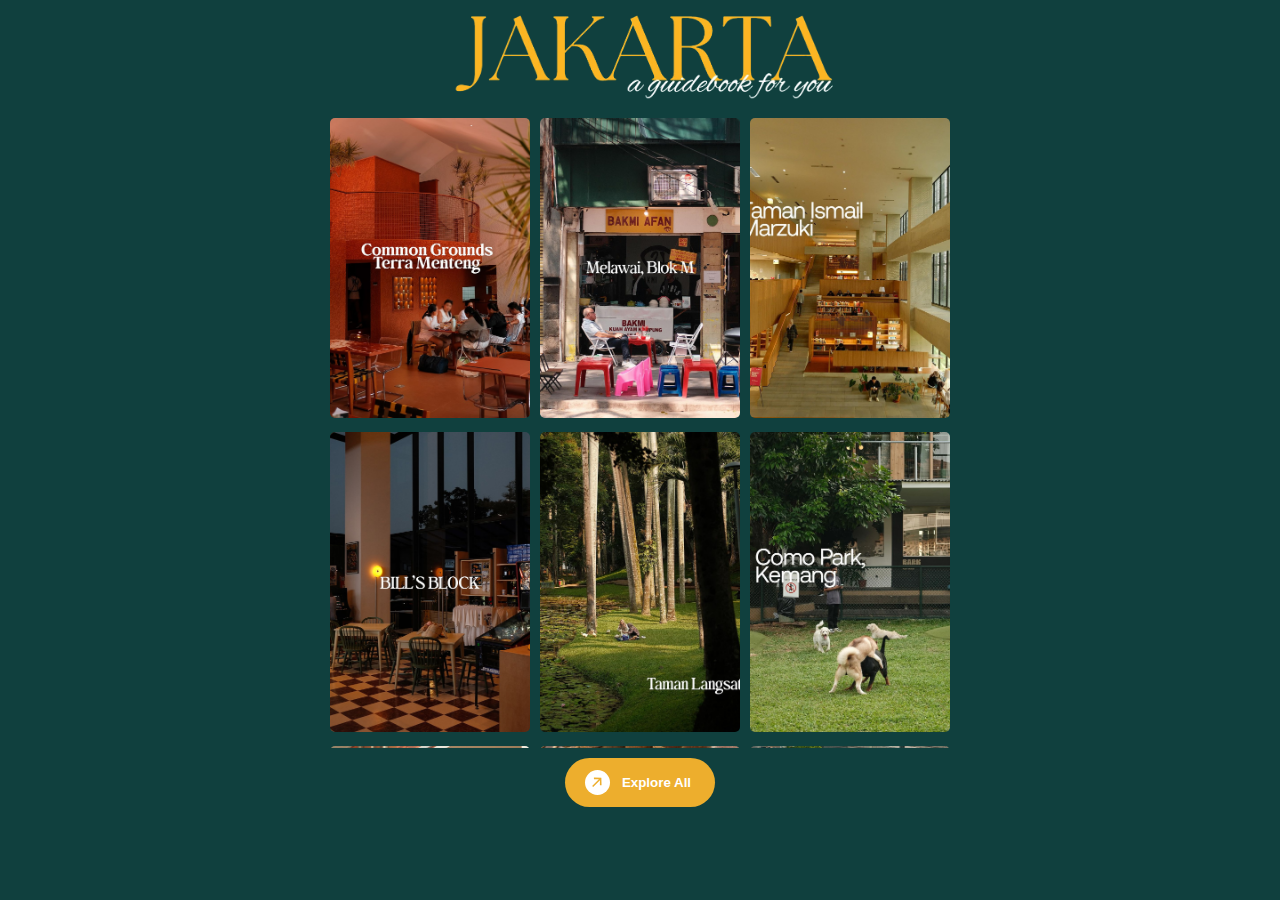
<file: index.html>
<!DOCTYPE html>
<html lang="en">
  <head>
    <meta charset="UTF-8" />
    <meta name="viewport" content="width=device-width, initial-scale=1.0" />
    <title>Document</title>
    <link rel="stylesheet" href="style.css" />
  </head>
  <body>
    <header>
      <img src="img/cb.png" alt="jkt" class="center" />
    </header>

    <div class="container">
      <div class="photo-gallery">
        <div class="column">
          <div class="scroll">
            <div class="photo">
              <img src="img/1.jpg" alt="" />
            </div>
            <div class="photo">
              <img src="img/2.jpg" alt="" />
            </div>
            <div class="photo">
              <img src="img/3.jpg" alt="" />
            </div>
            <div class="photo">
              <img src="img/4.jpg" alt="" />
            </div>
            <div class="photo">
              <img src="img/5.jpg" alt="" />
            </div>
            <div class="photo">
              <img src="img/1.jpg" alt="" />
            </div>
            <div class="photo">
              <img src="img/2.jpg" alt="" />
            </div>
            <div class="photo">
              <img src="img/3.jpg" alt="" />
            </div>
            <div class="photo">
              <img src="img/4.jpg" alt="" />
            </div>
            <div class="photo">
              <img src="img/5.jpg" alt="" />
            </div>
          </div>
        </div>

        <div class="column">
          <div class="scroll scroll-down">
            <div class="photo">
              <img src="img/6.jpg" alt="" />
            </div>
            <div class="photo">
              <img src="img/7.jpg" alt="" />
            </div>
            <div class="photo">
              <img src="img/8.jpg" alt="" />
            </div>
            <div class="photo">
              <img src="img/9.jpg" alt="" />
            </div>
            <div class="photo">
              <img src="img/10.jpg" alt="" />
            </div>
            <div class="photo">
              <img src="img/6.jpg" alt="" />
            </div>
            <div class="photo">
              <img src="img/7.jpg" alt="" />
            </div>
            <div class="photo">
              <img src="img/8.jpg" alt="" />
            </div>
            <div class="photo">
              <img src="img/9.jpg" alt="" />
            </div>
            <div class="photo">
              <img src="img/10.jpg" alt="" />
            </div>
          </div>
        </div>

        <div class="column">
          <div class="scroll">
            <div class="photo">
              <img src="img/11.jpg" alt="" />
            </div>
            <div class="photo">
              <img src="img/12.jpg" alt="" />
            </div>
            <div class="photo">
              <img src="img/13.jpg" alt="" />
            </div>
            <div class="photo">
              <img src="img/14.jpg" alt="" />
            </div>
            <div class="photo">
              <img src="img/15.jpg" alt="" />
            </div>
            <div class="photo">
              <img src="img/11.jpg" alt="" />
            </div>
            <div class="photo">
              <img src="img/12.jpg" alt="" />
            </div>
            <div class="photo">
              <img src="img/13.jpg" alt="" />
            </div>
            <div class="photo">
              <img src="img/14.jpg" alt="" />
            </div>
            <div class="photo">
              <img src="img/15.jpg" alt="" />
            </div>
          </div>
        </div>
      </div>
    </div>

    <div class="button-container">
      <button href="#" class="button" style="--clr: #EDAE2D" onclick="location.href='main.html'">
        <span class="button__icon-wrapper">
          <svg
            viewBox="0 0 14 15"
            fill="none"
            xmlns="http://www.w3.org/2000/svg"
            class="button__icon-svg"
            width="10">
            <path
              d="M13.376 11.552l-.264-10.44-10.44-.24.024 2.28 6.96-.048L.2 12.56l1.488 1.488 9.432-9.432-.048 6.912 2.304.024z"
              fill="currentColor"></path>
          </svg>

          <svg
            viewBox="0 0 14 15"
            fill="none"
            width="10"
            xmlns="http://www.w3.org/2000/svg"
            class="button__icon-svg button__icon-svg--copy">
            <path
              d="M13.376 11.552l-.264-10.44-10.44-.24.024 2.28 6.96-.048L.2 12.56l1.488 1.488 9.432-9.432-.048 6.912 2.304.024z"
              fill="currentColor"></path>
          </svg>
        </span>
        Explore All
      </button>
    </div>
    
  </body>
</html>
</file>
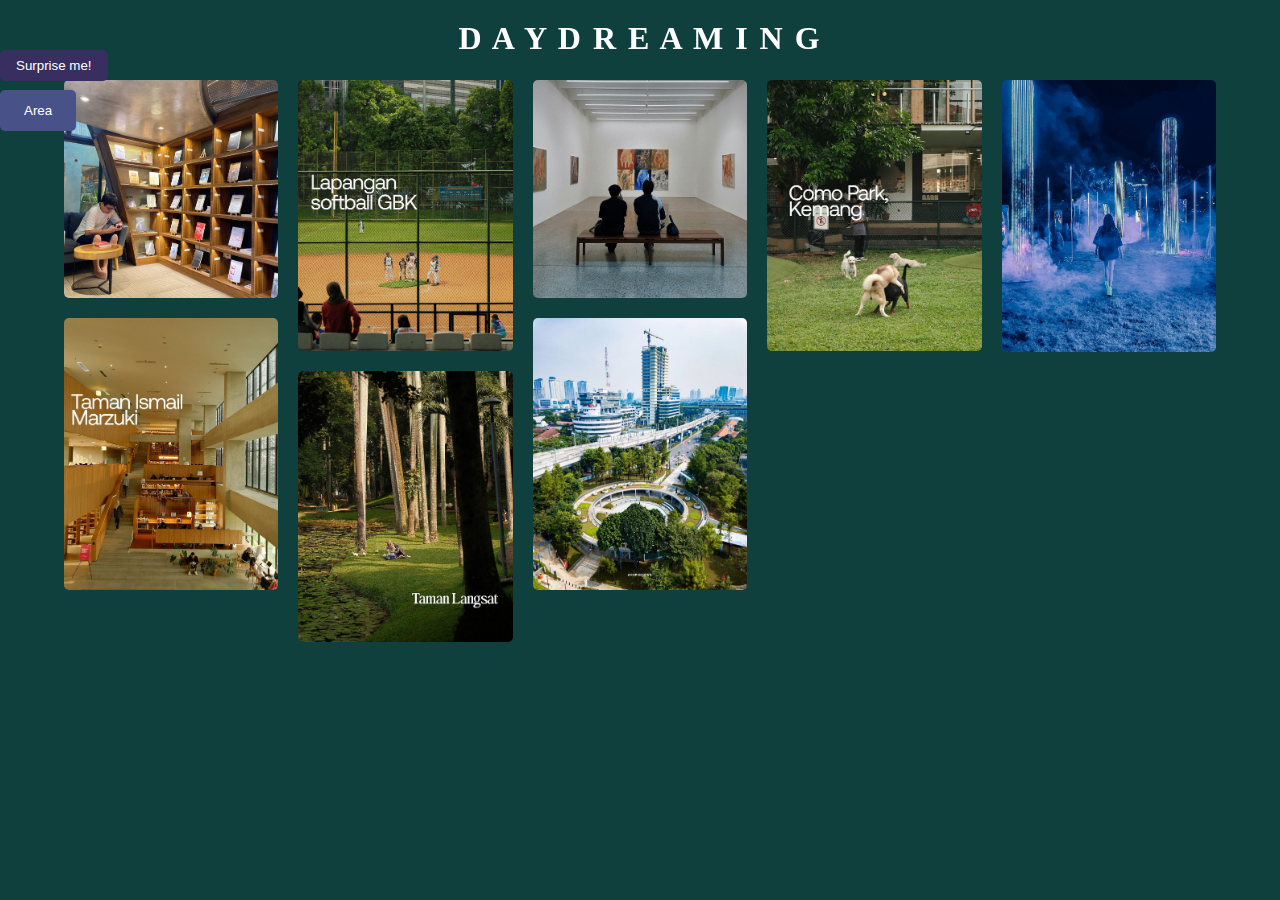
<file: daydream.html>
<!DOCTYPE html>
<html lang="en">
  <head>
    <meta charset="UTF-8" />
    <meta name="viewport" content="width=device-width, initial-scale=1.0" />
    <title>Document</title>
    <link rel="stylesheet" href="content.css" />
    <script src="script.js" defer></script>
  </head>
  <body>
    <header class="header">
      <a href="#" class="logo">d a y d r e a m i n g</a>
    </header>
    
    <!-- popup card -->
    <div>
      <button class="popup-btn">Surprise me!</button>
    </div>
    <div class="popup" id="popup">
      <div class="overlay"></div>
      <div class="popup-content">
        <h2>ARE YOU SURE?</h2>
        <p>because i'm about to take you to this awesome spot with the tastiest food. Are you still down?</p>
        <div class="controls">
          <button class="submit-btn">yeah!</button>
          <button class="close-btn">close</button>
        </div>
      </div>
    </div>

      <!-- dropdown Menu -->
    <div class="dropdown">
      <button class="dropbtn">Area</button>
      <div class="dropdown-content">
        <a href="#" id="all-link">All</a><br>
        <a href="#" data-filter="Jaksel">Jakarta selatan</a>
        <a href="#" data-filter="Jakpus">Jakarta pusat</a>
        <a href="#" data-filter="Jakut">Jakarta utara</a>
        <a href="#" data-filter="Jakbar">Jakarta barat</a>
      </div>
    </div>

    <!-- data -->
    <div class="container">
      <div class="photo-gallery">
        <div class="column">
            <div class="photo">
              <img src="img/bengong/Jakbar/Nama tempat 1/omahlibrary.jpg" alt="" data-category="Jakbar" />
            </div>
            <div class="photo">
              <img src="img/11.jpg" alt="" data-category="Jakpus" />
            </div>   
        </div>

        <div class="column">
          <div class="photo">
            <img src="img/13.jpg" alt="" data-category="Jakpus" />
          </div>
          <div class="photo">
            <img src="img/7.jpg" alt="" data-category="Jaksel"/>
          </div>
        </div>

        <div class="column">
          <div class="photo">
            <img src="img/9.jpg" alt="" data-category="Jaksel"/>
          </div>
          <div class="photo">
            <img src="img/bengong/Jaksel/Tempat 2/Snapinsta.app_307938548_424788266343011_6659639323573292665_n_1080.jpg" alt="" data-category="Jaksel"/>
          </div>
        </div>

        <div class="column">
          <div class="photo">
            <img src="img/12.jpg" alt="" data-category="Jaksel"/>
          </div>
          
        </div>

        <div class="column">
          <div class="photo">
            <img src="img/bengong/Jakut/Tempat 1/Snapinsta.app_467119599_793468542872799_5245977020469789764_n_1080.jpg" alt="" data-category="Jakut"/>
          </div>
        </div>
      </div>
    </div>
    </div>
  </body>
</html>
</file>
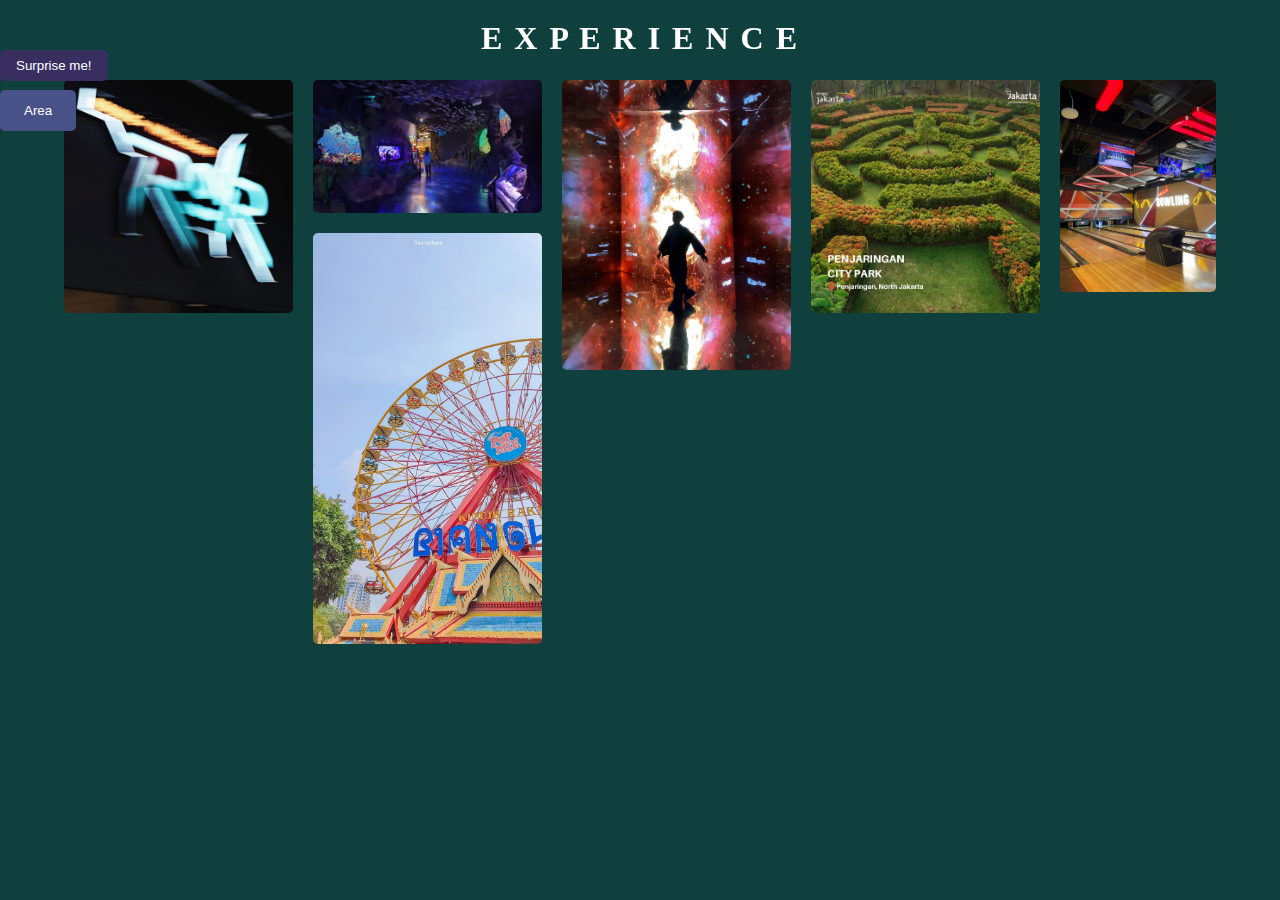
<file: exp.html>
<!DOCTYPE html>
<html lang="en">
  <head>
    <meta charset="UTF-8" />
    <meta name="viewport" content="width=device-width, initial-scale=1.0" />
    <title>Document</title>
    <link rel="stylesheet" href="content.css" />
    <script src="script.js" defer></script>
  </head>
  <body>
    <header class="header">
      <a href="#" class="logo">e x p e r i e n c e</a>
    </header>
    
    <!-- popup card -->
    <div>
      <button class="popup-btn">Surprise me!</button>
    </div>
    <div class="popup" id="popup">
      <div class="overlay"></div>
      <div class="popup-content">
        <h2>ARE YOU SURE?</h2>
        <p>because i'm about to take you to this awesome spot with the tastiest food. Are you still down?</p>
        <div class="controls">
          <button class="submit-btn">yeah!</button>
          <button class="close-btn">close</button>
        </div>
      </div>
    </div>

      <!-- dropdown Menu -->
    <div class="dropdown">
      <button class="dropbtn">Area</button>
      <div class="dropdown-content">
        <a href="#" id="all-link">All</a><br>
        <a href="#" data-filter="Jaksel">Jakarta selatan</a>
        <a href="#" data-filter="Jakpus">Jakarta pusat</a>
        <a href="#" data-filter="Jakut">Jakarta utara</a>
        <a href="#" data-filter="Jakbar">Jakarta barat</a>
      </div>
    </div>

    <!-- data -->
    <div class="container">
      <div class="photo-gallery">
        <div class="column">
            <div class="photo">
              <img src="img/exp/jaksel/tempat 1/images (27).jpeg" alt="" data-category="Jaksel" />
            </div>
        </div>

        <div class="column">
            <div class="photo">
              <img src="img/exp/jakbar/tempat 1/Snapinsta.app_358522524_235382512685541_3557527001468991067_n_1080.jpg" alt="" data-category="Jakbar"/>
            </div>
            <div class="photo">
              <img src="img/exp/jakut/tempat 3/images (26).jpeg" alt="" data-category="Jakut"/>
            </div>
        </div>

        <div class="column">
            <div class="photo">
             <img src="img/exp/jakpus/tempat 1/images (28).jpeg" alt="" data-category="Jakpus"/>
            </div>
        </div>

        <div class="column">
            <div class="photo">
              <img src="img/exp/jakut/tempat 1/images (29).jpeg" alt="" data-category="Jakut"/>
            </div>
        </div>

        <div class="column">
            <div class="photo">
              <img src="img/exp/jakut/tempat 2/images (25).jpeg" alt="" data-category="Jakut"/>
            </div>
        </div>
      </div>
    </div>
    </div>
  </body>
</html>
</file>
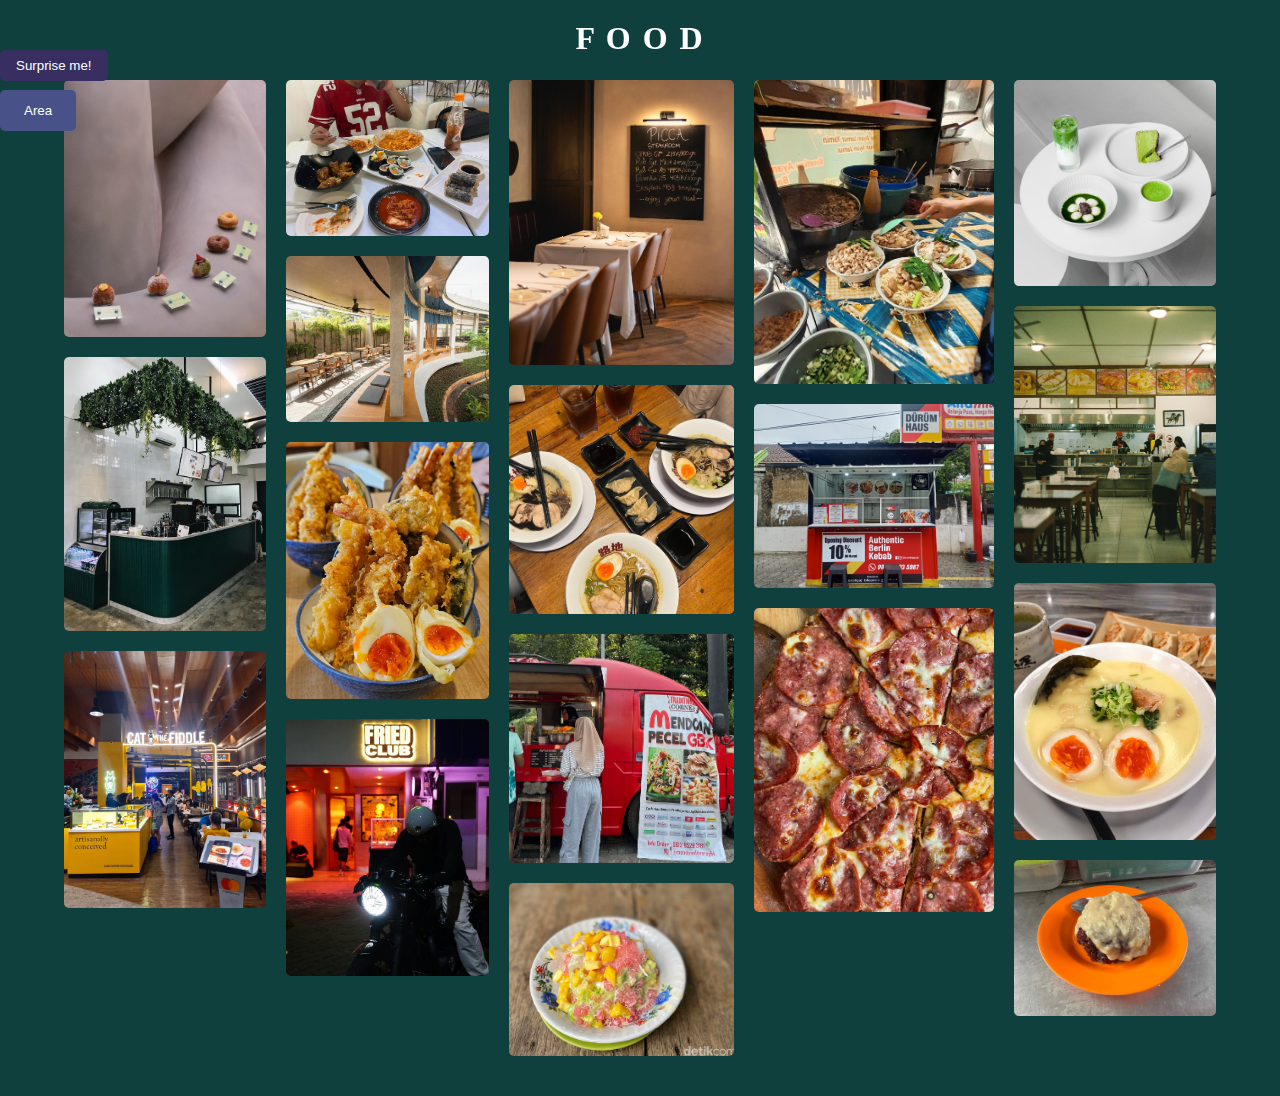
<file: food.html>
<!DOCTYPE html>
<html lang="en">
  <head>
    <meta charset="UTF-8" />
    <meta name="viewport" content="width=device-width, initial-scale=1.0" />
    <title>Document</title>
    <link rel="stylesheet" href="content.css" />
    <script src="script.js" defer></script>
  </head>
  <body>
    <header class="header">
      <a href="#" class="logo">f o o d</a>
    </header>
    
    <!-- popup card -->
    <div>
      <button class="popup-btn">Surprise me!</button>
    </div>
    <div class="popup" id="popup">
      <div class="overlay"></div>
      <div class="popup-content">
        <h2>ARE YOU SURE?</h2>
        <p>because i'm about to take you to this awesome spot with the tastiest food. Are you still down?</p>
        <div class="controls">
          <button class="submit-btn">yeah!</button>
          <button class="close-btn">close</button>
        </div>
      </div>
    </div>

      <!-- dropdown Menu -->
    <div class="dropdown">
      <button class="dropbtn">Area</button>
      <div class="dropdown-content">
        <a href="#" id="all-link">All</a><br>
        <a href="#" data-filter="Jaksel">Jakarta selatan</a>
        <a href="#" data-filter="Jakpus">Jakarta pusat</a>
        <a href="#" data-filter="Jakut">Jakarta utara</a>
        <a href="#" data-filter="Jakbar">Jakarta barat</a>
      </div>
    </div>

    <!-- data -->
    <div class="container">
    <div class="photo-gallery">
      <div class="column">
          <div class="photo" class="popup">
            <img src="img/food/Jaksel/donut of curiosity/donut of curiosity.jpg" alt="" data-category="Jaksel" />
          </div>
          <div class="photo">
            <img src="img/food/Jaksel/feel matcha/feel matcha.jpg" alt="" data-category="Jaksel" />
          </div>
        
          <div class="photo">
            <img src="img/food/Jakut/cat and the fiddle MOI/cat and the fiddle MOI.jpg" alt="" data-category="Jakut"/>
          </div>
        </div>
      
        <div class="column">
          <div class="photo">
            <img src="img/food/Jaksel/Mama Yoo Korean Restoran/Mama yo.jpg" alt="" data-category="Jaksel"/>
          </div>
          <div class="photo">
            <img src="img/food/Jakbar/ICHI-SAN RAMEN/ICHI-SAN RAMEN.jpg" alt="" data-category="Jakbar"/>
          </div>
          <div class="photo">
             <img src="img/food/Jakbar/ICHIDON Tanjung Duren/ICHIDON Tanjung Duren.jpg" alt="" data-category="Jakbar"/>
          </div>
          <div class="photo">
            <img src="img/food/Jaksel/fried club/Fried Club.jpg" alt="" data-category="Jaksel" />
           </div>
        </div>
      
        <div class="column">
          <div class="photo">
            <img src="img/food/Jaksel/picca steakroom/picca steakroom.jpg" alt="" data-category="Jaksel"/>
          </div>
          <div class="photo">
            <img src="img/food/Jaksel/roji ramen kamaja/roji ramen kamaja.jpg" alt="" data-category="Jaksel"/>
          </div>
          <div class="photo">
             <img src="img/food/Jakpus/Mendoan Gbk/Tempe mendoan Gbk.jpg" alt="" data-category="Jakpus"/>
           </div>
           <div class="photo">
             <img src="img/food/Jakpus/Es Oyen Kepu Timur/Es oyen kepu.jpeg" alt="" data-category="Jakpus"/>
          </div>
         </div>
      
       <div class="column">
           <div class="photo">
             <img src="img/food/Jakpus/Mie Ayam Jamur Bang Bedo/Mie Ayam Jamur Bang Bedo.jpg" alt="" data-category="Jakpus"/>
          </div>
          <div class="photo">
            <img src="img/food/Jakut/Kebab Durumhaus/Kebab Durumhaus.jpg" alt="" data-category="Jakut"/>
          </div>
          <div class="photo">
            <img src="img/food/Jakbar/Peperino pizza/Peperino pizza.jpg" alt="" data-category="Jakbar"/>
          </div>
         </div>

       <div class="column">
        <div class="photo">
           <img src="img/food/Jaksel/uki matcha scbd/uki matcha scbd.jpg" alt="" data-category="Jaksel"/>
        </div>
        <div class="photo">
           <img src="img/food/Jaksel/haka dimsum kemang/Haka dimsum Kemang.jpg" alt="" data-category="Jaksel"/>
        </div>
        <div class="photo">
          <img src="img/food/Jaksel/sirock ya radio dalem/sirock ya radio dalem.jpg" alt="" data-category="Jaksel"/>
        </div>
        <div class="photo">
          <img src="img/food/Jakbar/aneka bubur khas madura/aneka bubur khas madura.jpg" alt="" data-category="Jakbar"/>
        </div>
       </div>
     </div>
    </div>
    </div>
  </body>
</html>
</file>
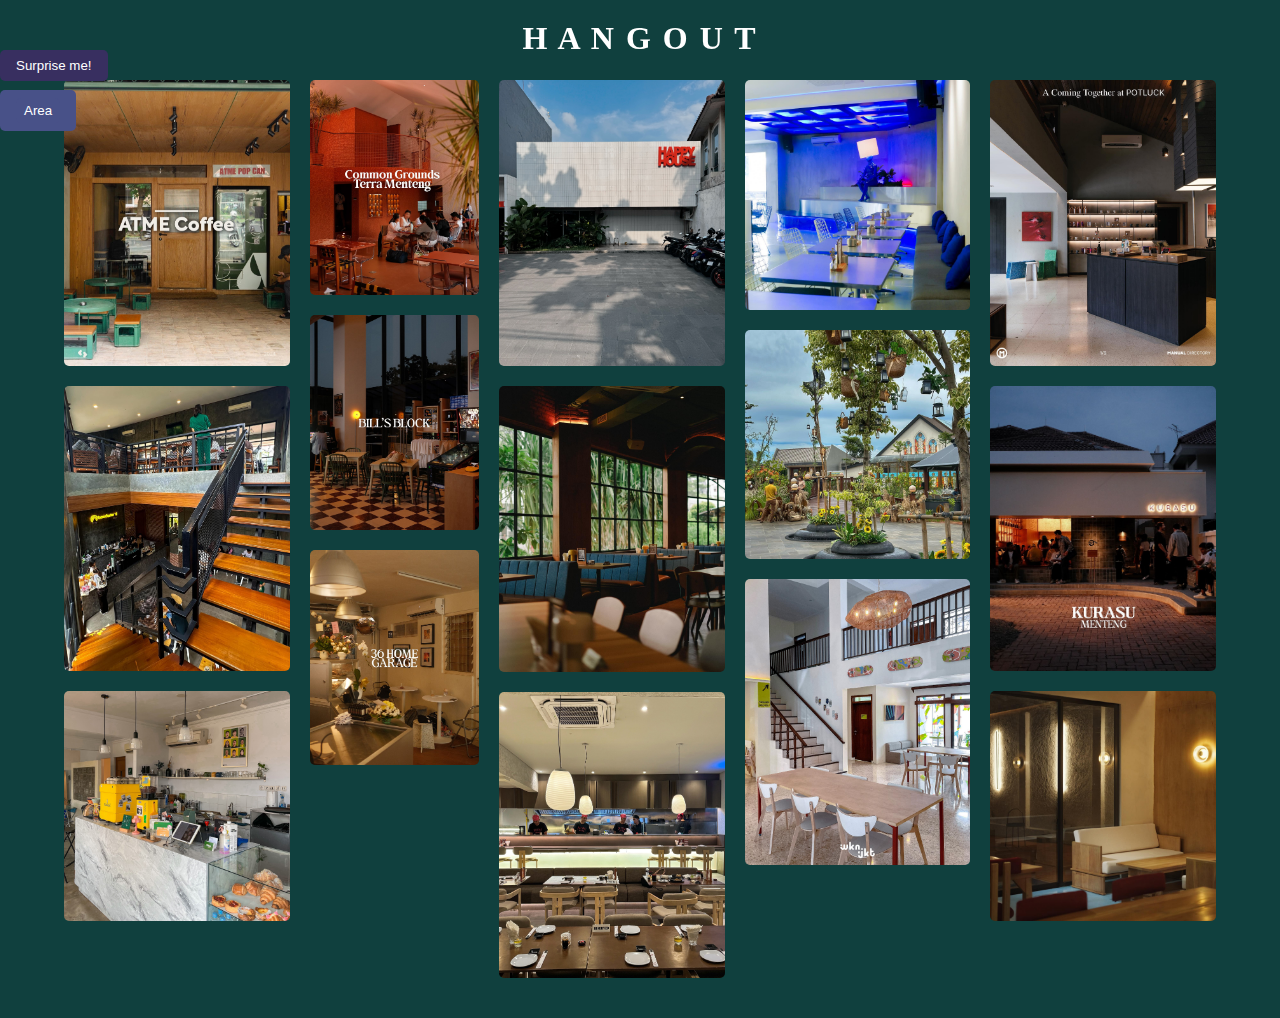
<file: hangout.html>
<!DOCTYPE html>
<html lang="en">
  <head>
    <meta charset="UTF-8" />
    <meta name="viewport" content="width=device-width, initial-scale=1.0" />
    <title>Document</title>
    <link rel="stylesheet" href="content.css" />
    <script src="script.js" defer></script>
  </head>
  <body>
    <header class="header">
      <a href="#" class="logo">h a n g o u t</a>
    </header>
    
    <!-- popup card -->
    <div>
      <button class="popup-btn">Surprise me!</button>
    </div>
    <div class="popup" id="popup">
      <div class="overlay"></div>
      <div class="popup-content">
        <h2>ARE YOU SURE?</h2>
        <p>because i'm about to take you to this awesome spot with the tastiest food. Are you still down?</p>
        <div class="controls">
          <button class="submit-btn">yeah!</button>
          <button class="close-btn">close</button>
        </div>
      </div>
    </div>

      <!-- dropdown Menu -->
    <div class="dropdown">
      <button class="dropbtn">Area</button>
      <div class="dropdown-content">
        <a href="#" id="all-link">All</a><br>
        <a href="#" data-filter="Jaksel">Jakarta selatan</a>
        <a href="#" data-filter="Jakpus">Jakarta pusat</a>
        <a href="#" data-filter="Jakut">Jakarta utara</a>
        <a href="#" data-filter="Jakbar">Jakarta barat</a>
      </div>
    </div>

    <!-- data -->
    <div class="container">
      <div class="photo-gallery">
        <div class="column">
            <div class="photo">
              <img src="img/hangout/jaksel/atme kopi/kolasekopi-20241204-0004.jpg" alt="" data-category="Jaksel" />
            </div>
            <div class="photo">
              <img src="img/hangout/jaksel/bandar kopi lebak bulus/sipaling_ngopi-20241204-0004.jpg" alt="" data-category="Jaksel" />
            </div>
            <div class="photo">
              <img src="img/hangout/jaksel/bukit selatan/fotoinkopi.id-20241204-0002.jpg" alt="" data-category="Jaksel" />
            </div>
        </div>

        <div class="column">
            <div class="photo">
              <img src="img/1.jpg" alt="" data-category="Jaksel"/>
            </div>
            <div class="photo">
              <img src="img/2.jpg" alt="" data-category="Jaksel"/>
            </div>
            <div class="photo">
              <img src="img/4.jpg" alt="" data-category="Jaksel"/>
            </div>
        </div>

        <div class="column">
          <div class="photo">
            <img src="img/hangout/jaksel/happy house/telletubbis-20241204-0001.jpg" alt="" data-category="Jaksel"/>
          </div>
          <div class="photo">
            <img src="img/hangout/jaksel/lobi lobi fairgrounds,SCBD/lobilobiscbd-20241204-0003.jpg" alt="" data-category="Jaksel"/>
          </div>
          <div class="photo">
            <img src="img/hangout/jaksel/nishi izakaya/windy_cahyani-20241204-0002.jpg" alt="" data-category="Jaksel"/>
          </div>
        </div>

        <div class="column">
          <div class="photo">
            <img src="img/hangout/jaksel/norae/norae.official-20241204-0001.jpg" alt="" data-category="Jaksel"/>
          </div>
          <div class="photo">
            <img src="img/hangout/jaksel/Orange Groves Pik 2/joyfultummy.id-20241204-0001.jpg" alt="" data-category="Jakut"/>
          </div>
          <div class="photo">
            <img src="img/hangout/jaksel/osh/wkn.jkt-20241204-0001.jpg" alt="" data-category="Jaksel"/>
          </div>
        </div>

        <div class="column">
          <div class="photo">
            <img src="img/hangout/jaksel/po+luck/manualjakarta-20241204-0002.jpg" alt="" data-category="Jaksel"/>
          </div>
          <div class="photo">
            <img src="img/5.jpg" alt="" data-category="Jaksel"/>
          </div>
          <div class="photo">
            <img src="img/hangout/jaksel/ribbon coffe and eatery/ribbon.jkt-20241204-0001.jpg" alt="" data-category="Jaksel"/>
          </div>
        </div>
      </div>
    </div>
    </div>
  </body>
</html>
</file>
<file: style.css>
body {
  background-color: #10403e;
}

* {
  padding: 0;
  margin: 0;
}

.center {
  display: block;
  margin-left: auto;
  margin-right: auto;
  width: 400px;
  max-width: 90%;
  margin-bottom: 0px;
  margin-top: 4px;
}

.container {
  max-width: 1224px;
  width: 90%;
  margin: auto;
  padding: 10px 0;
}

.photo-gallery {
  display: flex;
  gap: 10px;
  justify-content: center;
  height: 70vh;
  overflow: hidden;
}

.column {
  display: flex;
  flex-direction: column;
  gap: 10px;
  overflow: hidden;
  position: relative;
}

.scroll {
  animation: scroll 40s linear infinite;
  display: flex;
  flex-direction: column;
  gap: 10px;
}

.scroll-down {
  animation: scroll-down 40s linear infinite;
}

.photo img {
  width: 200px;
  height: 300px;
  border-radius: 5px;
  object-fit: cover;
}

@keyframes scroll {
  0% {
    transform: translateY(0);
  }
  100% {
    transform: translateY(-50%);
  }
}

@keyframes scroll-down {
  0% {
    transform: translateY(-50%);
  }
  100% {
    transform: translateY(0);
  }
}

.button {
  line-height: 1;
  text-decoration: none;
  display: inline-flex;
  border: none;
  cursor: pointer;
  align-items: center;
  gap: 0.75rem;
  background-color: var(--clr);
  color: #fff;
  border-radius: 10rem;
  font-weight: 600;
  padding: 0.75rem 1.5rem;
  padding-left: 20px;
  white-space: nowrap;
  overflow: hidden;
  text-overflow: ellipsis;
  transition: background-color 0.3s;
}

.button-container {
  display: flex;
  justify-content: center;
  margin-top: 0;
}

.button__icon-wrapper {
  flex-shrink: 0;
  width: 25px;
  height: 25px;
  position: relative;
  color: var(--clr);
  background-color: #fff;
  border-radius: 50%;
  display: grid;
  place-items: center;
  overflow: hidden;
}

.button:hover {
  background-color: #000;
}

.button:hover .button__icon-wrapper {
  color: #000;
}

.button__icon-svg--copy {
  position: absolute;
  transform: translate(-150%, 150%);
}

.button:hover .button__icon-svg:first-child {
  transition: transform 0.3s ease-in-out;
  transform: translate(150%, -150%);
}

.button:hover .button__icon-svg--copy {
  transition: transform 0.3s ease-in-out 0.1s;
  transform: translate(0);
}
</file>
<file: content.css>
body {
  background-color: #10403e;
}

* {
  padding: 0;
  margin: 0;
}

.center {
  display: block;
  margin-left: auto;
  margin-right: auto;
  width: 400px;
  max-width: 90%;
  margin-bottom: 0px;
  margin-top: 4px;
}

.container {
  max-width: 1224px;
  width: 90%;
  margin: auto;
  padding: 40px 0;
}

.photo-gallery {
  display: flex;
  gap: 20px;
  margin-top: 40px;
}

.column {
  display: flex;
  flex-direction: column;
  gap: 20px;
}

.photo img {
  width: 100%;
  height: 100%;
  border-radius: 5px;
  object-fit: cover;
}

.button-container {
  display: flex;
  justify-content: center;
  align-items: center;
  height: 100px;
  margin-top: -30px;
}

.button {
  padding: 10px 20px;
  border: none;
  border-radius: 5px;
  background-color: #007bff;
  color: white;
  cursor: pointer;
}

:root {
  --primary-color: #0ea5e9;
  --text-primary: #0ea5e9;
  --bg-white: #ffffff;
}

.header {
  position: fixed;
  top: 0;
  left: 0;
  width: 100%;
  display: flex;
  justify-content: center;
  align-items: center;
  transition: 0.6s;
  padding: 20px 0px;
  z-index: 100000;
}

header.sticky {
  padding: 5px 0px;
  background: rgba(0, 0, 0, 0.5);
}

header .logo {
  position: relative;
  font-weight: 700;
  color: #fff;
  text-decoration: none;
  font-size: 2em;
  text-transform: uppercase;
  letter-spacing: 2px;
  transition: 0.6s;
}

.popup {
  position: fixed;
  top: 100vh;
  left: 0px;
  width: 100%;
  height: 100%;
}

.popup .overlay {
  position: fixed;
  top: 0px;
  left: 0px;
  width: 100%;
  height: 100%;
  background: rgba(0, 0, 0, 0.5);
  opacity: 0;
  transition: opacity 100ms ease-in-out 200ms;
}

.popup .popup-content {
  position: absolute;
  top: 50%;
  left: 50%;
  transform: translate(-50%, -50%) scale(1.15);
  width: 95%;
  max-width: 350px;
  background: linear-gradient(
    to bottom right,
    rgba(75, 30, 133, 1),
    rgba(75, 30, 133, 0.01)
  );
  backdrop-filter: blur(12px);
  padding: 25px;
  border-radius: 20px;
  opacity: 0;
  box-shadow: 0px 2px 2px 5px rgba(0, 0, 0, 0.05);
  transition: all 300ms ease-in-out;
}

.popup .popup-content h2 {
  font-size: 2em;
  font-weight: 500;
  color: white;
  margin-bottom: 5px;
}

.popup .popup-content p {
  font-size: 0.85em;
  font-weight: 500;
  color: white;
  margin-bottom: 15px;
}
.popup .popup-content .controls {
  display: flex;
  justify-content: space-between;
  margin: 20px 0px 0px;
}
.popup .popup-content .controls button {
  padding: 10px 20px;
  border: none;
  outline: none;
  font-size: 15px;
  border-radius: 20px;
  cursor: pointer;
}

.popup.active {
  top: 0px;
  transition: top 0ms ease-in-out 0ms;
}
.popup.active .overlay {
  opacity: 1;
  transition: all 300ms ease-in-out;
}
.popup.active .popup-content {
  transform: translate(-50%, -50%) scale(1);
  opacity: 1;
}

.dropdown {
  position: fixed;
  top: 90px;
  left: 0px;
  padding: 8px 16px;
  border: none;
  border-radius: 5px;
  background-color: #485188;
  color: white;
  cursor: pointer;
  z-index: 100000;
}

.dropbtn {
  background-color: #485188;
  color: white;
  padding: 5px 8px;
  border: none;
  border-radius: 5px;
  cursor: pointer;
}

.dropdown-content {
  display: none;
  position: absolute;
  left: 90px;
  background-color: #f9f9f9;
  border-radius: 5px;
  min-width: 100px;
  top: 0;
  z-index: 1;
  text-align: left;
}

.popup-btn {
  position: fixed;
  top: 50px;
  left: 0px;
  padding: 8px 16px;
  border: none;
  border-radius: 5px;
  background-color: #382f60;
  color: white;
  cursor: pointer;
  z-index: 100000;
}
</file>
